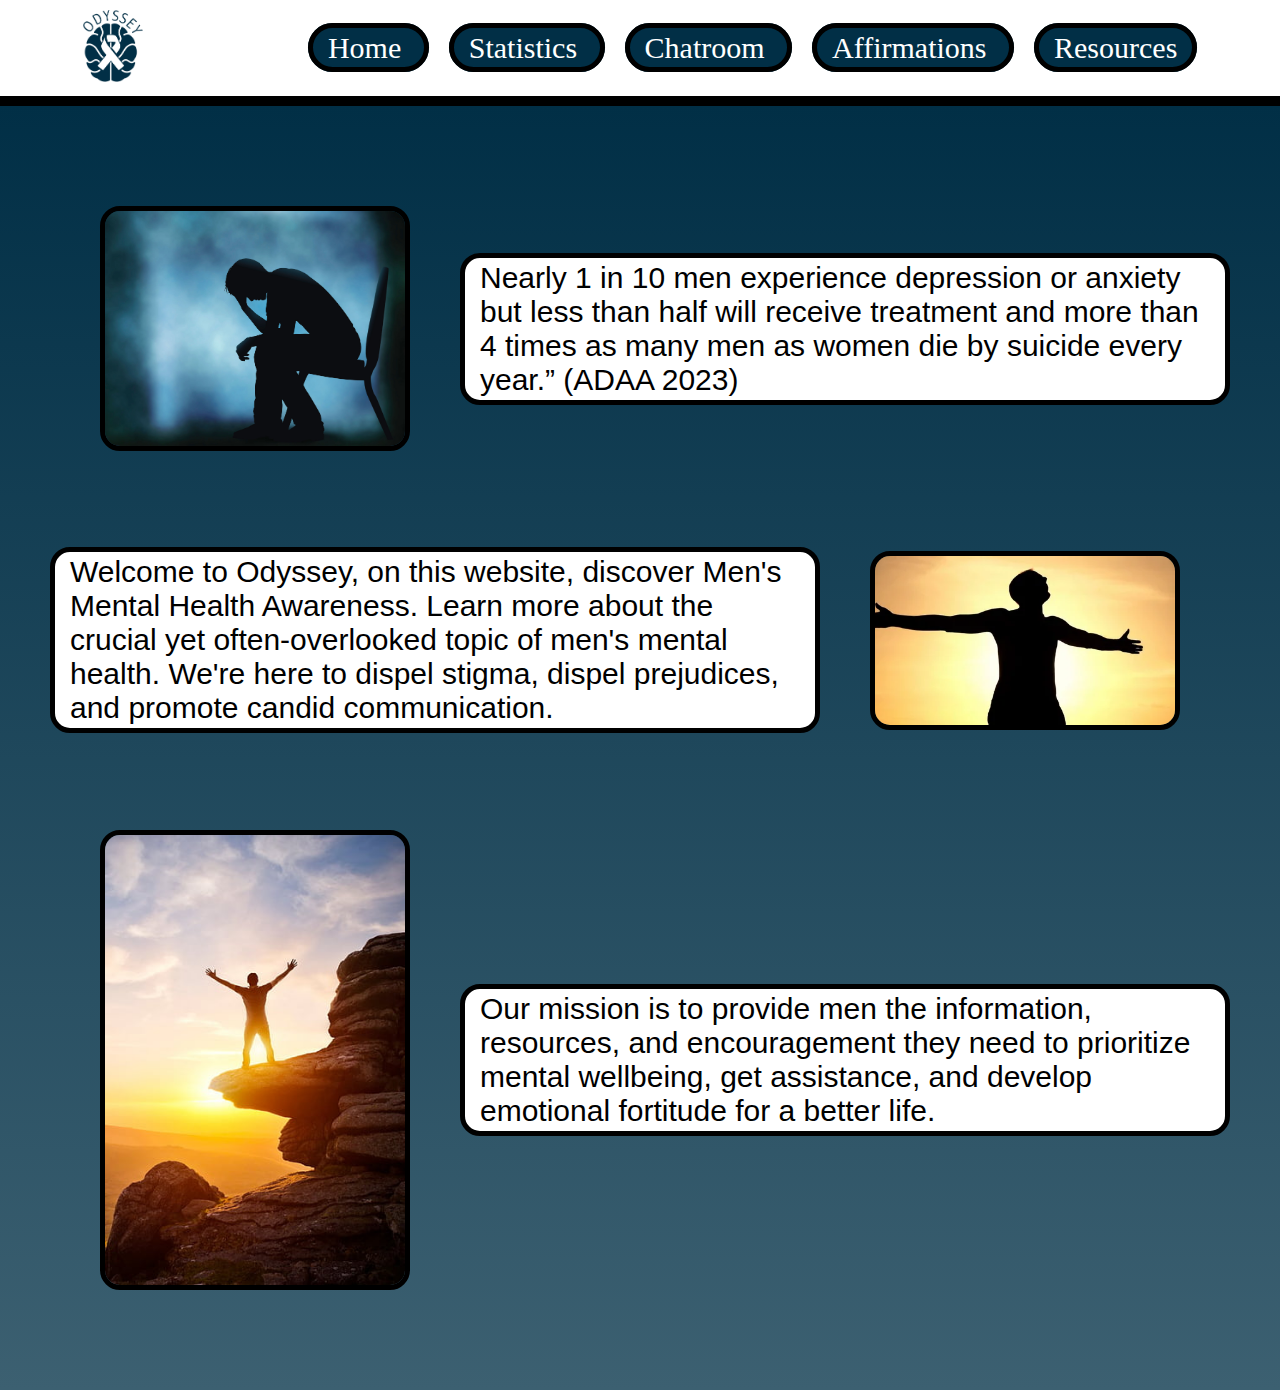
<file: index.html>
<!DOCTYPE html>
<html lang="en">
<head>
    <meta charset="UTF-8">
    <meta name="viewport" content="width=device-width, initial-scale=1.0">
    <title>Odyssey</title>
    <link rel="stylesheet" href="style.css">
</head>
<body>
    <header>
        <a href = "#"> <img src="images/logo.png" id = "logo"> </a>
        <div id = "linkDiv">
            <a class = "link" href = "index.html"> Home </a>
            <a class = "link" href = "stats.html"> Statistics </a>
            <a class = "link" href = "chat.html"> Chatroom </a>
            <a class = "link" href = "api.html"> Affirmations </a>
            <a class = "link" href = "source.html"> Resources </a>
        </div>
    </header>

    <main>
        <div id = "homeDiv">
            <div class = "indiv">
                <img class = "men" src="images/depressed.jpg">
                    <div id = "factDiv">
                        <p id = "p1"> Nearly 1 in 10 men experience depression or anxiety but less than half will receive treatment and more than 4 times as many men as women die by suicide every year.” (ADAA 2023)</p>
                    </div>
                
            </div>

            <div class = "indiv">
                <p id = "p2"> Welcome to Odyssey, on this website, discover Men's Mental Health Awareness. Learn more about the crucial yet often-overlooked topic of men's mental health. We're here to dispel stigma, dispel prejudices, and promote candid communication. </p>
                <img class = "men" src="images/happy.webp">
            </div>
            
            <div class = "indiv">
                <img class = "men" src="images/happyRock.jpg">
                <p id = "p3"> Our mission is to provide men the information, resources, and encouragement they need to prioritize mental wellbeing, get assistance, and develop emotional fortitude for a better life. </p>
            </div>
            
        </div>
    </main>
</body>
</html>
</file>
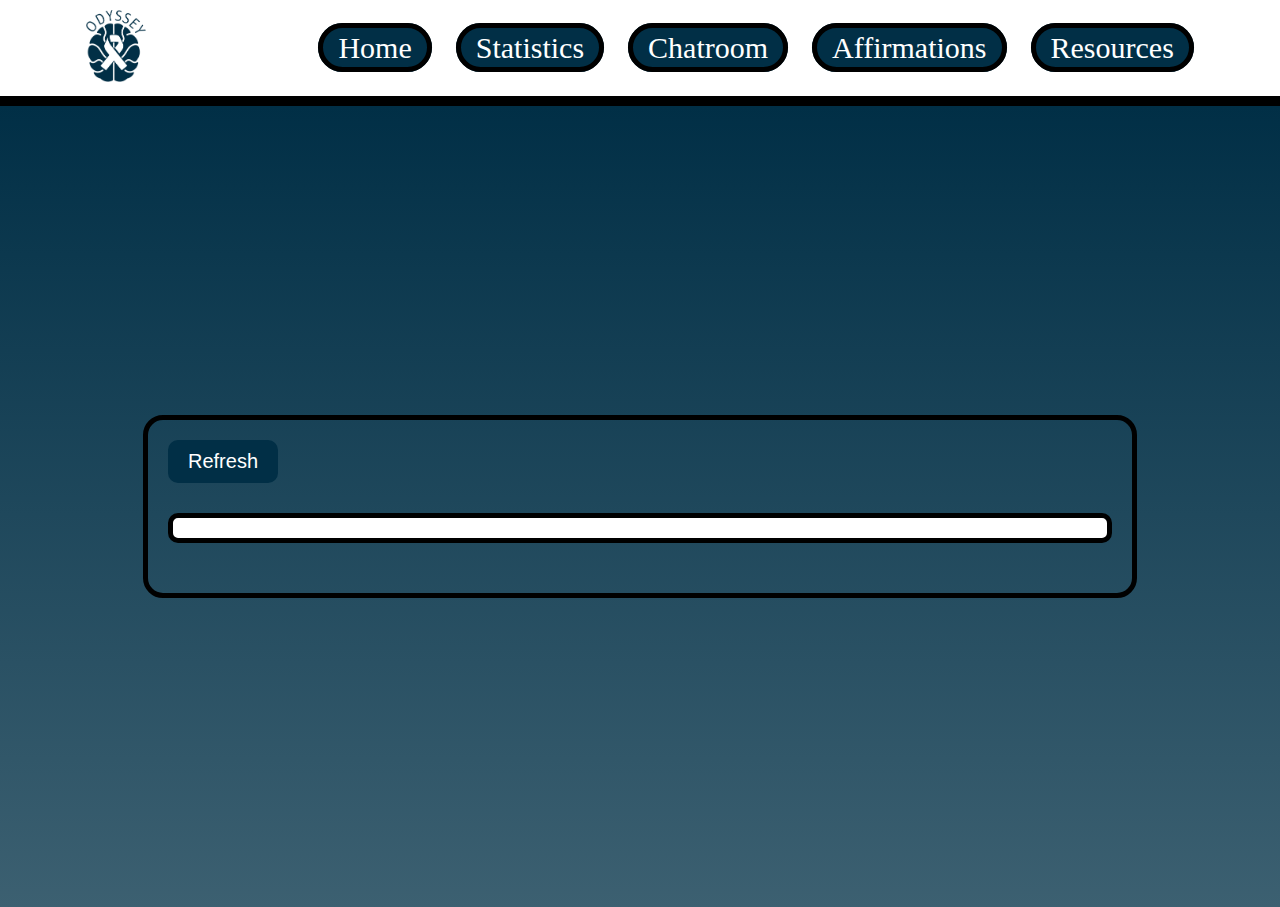
<file: api.html>
<!DOCTYPE html>
<html>
<head>
  <link rel="stylesheet" href="apiStyle.css">
  <title> Odyssey </title>
  <script src="api_men.js" defer></script>
</head>

<body>

  <header>
    <a href="#">
      <img src="images/logo.png">
    </a>

    <div id="linkDiv">
      <a class="link" href="index.html">Home</a>
      <a class="link" href="stats.html">Statistics</a>
      <a class="link" href="chat.html">Chatroom</a>
      <a class="link" href="api.html">Affirmations</a>  
      <a class="link" href="source.html">Resources</a>
    </div>
  </header>

  <main>
    <div id="men-div">
      <button>Refresh</button>
      <p id="menP"></p>
    </div>
  </main>
  
</body>
</html>
</file>
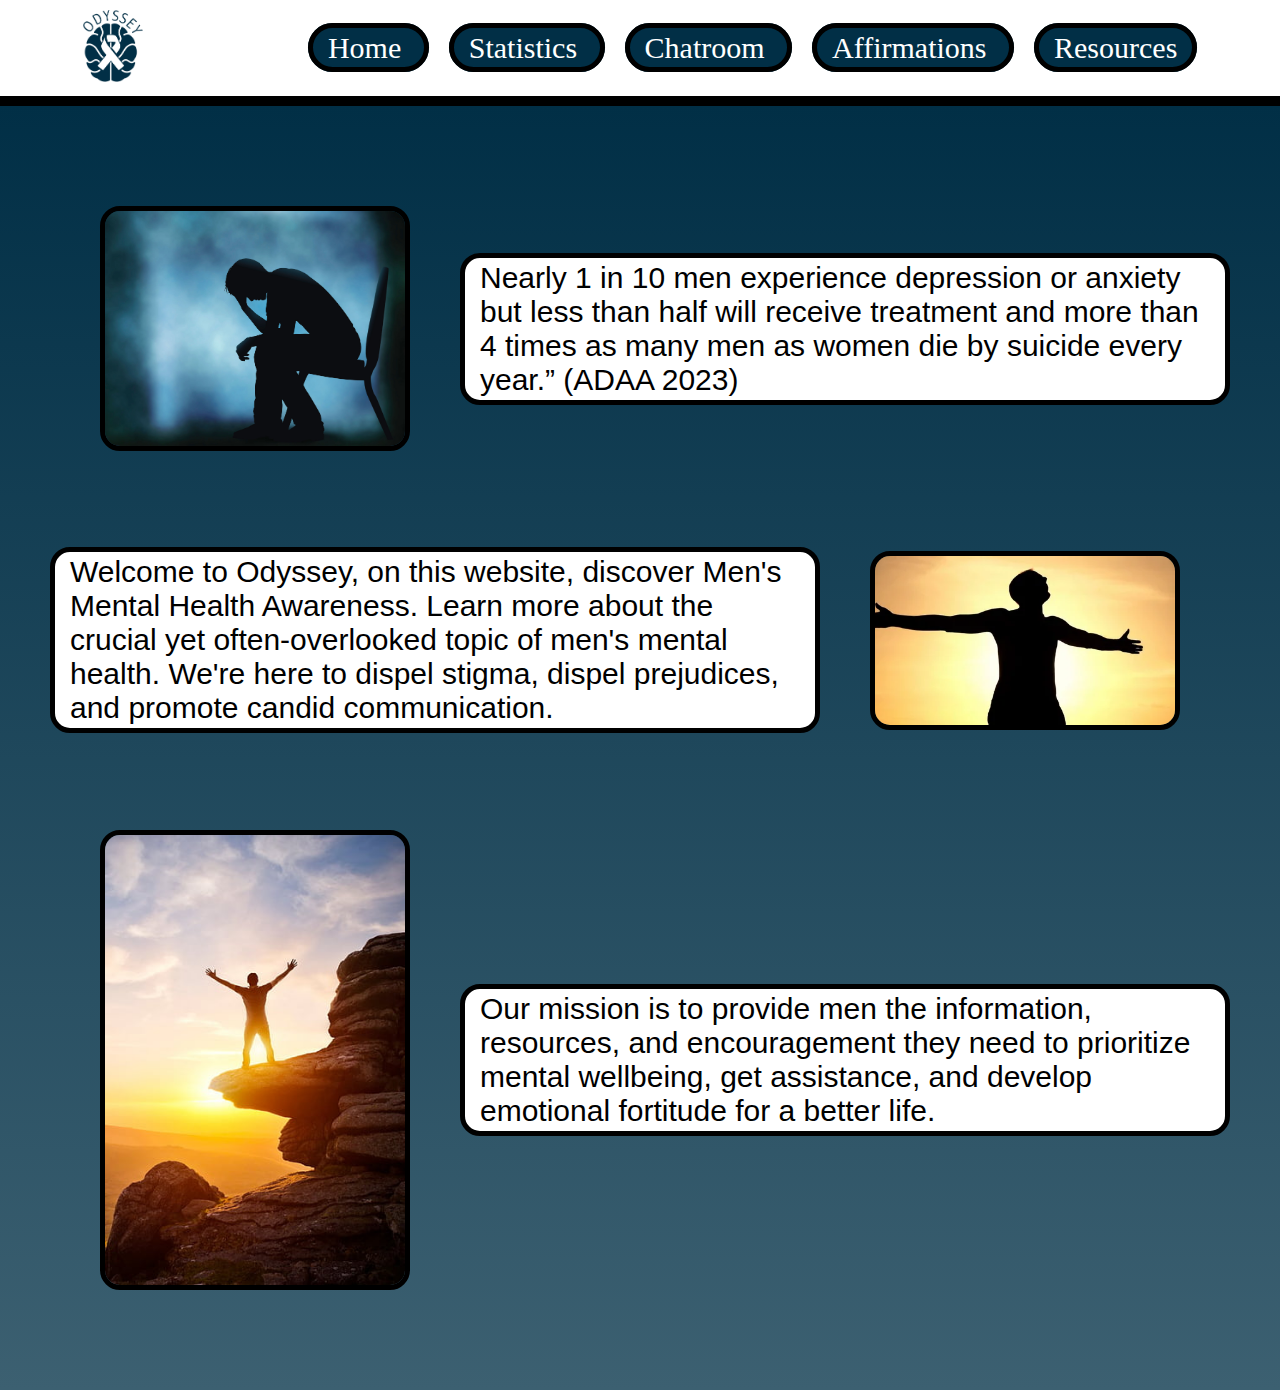
<file: indexHome.html>
<!DOCTYPE html>
<html lang="en">
<head>
    <meta charset="UTF-8">
    <meta name="viewport" content="width=device-width, initial-scale=1.0">
    <title>Document</title>
    <link rel="stylesheet" href="styleHome.css">
</head>
<body>
    <header>
        <a href = "#"> <img src="images/logo.png" id = "logo"> </a>
        <div id = "linkDiv">
            <a class = "link" href = "#"> Home </a>
            <a class = "link" href = "stats.html"> Statistics </a>
            <a class = "link" href = "chat.html"> Chatroom </a>
            <a class = "link" href = "api.html"> Affirmations </a>
            <a class = "link" href = "source.html"> Resources </a>
        </div>
    </header>

    <main>
        <div id = "homeDiv">
            <div class = "indiv">
                <img class = "men" src="images/depressed.jpg">
                    <div id = "factDiv">
                        <p id = "p1"> Nearly 1 in 10 men experience depression or anxiety but less than half will receive treatment and more than 4 times as many men as women die by suicide every year.” (ADAA 2023)</p>
                    </div>
                
            </div>

            <div class = "indiv">
                <p id = "p2"> Welcome to Odyssey, on this website, discover Men's Mental Health Awareness. Learn more about the crucial yet often-overlooked topic of men's mental health. We're here to dispel stigma, dispel prejudices, and promote candid communication. </p>
                <img class = "men" src="images/happy.webp">
            </div>
            
            <div class = "indiv">
                <img class = "men" src="images/happyRock.jpg">
                <p id = "p3"> Our mission is to provide men the information, resources, and encouragement they need to prioritize mental wellbeing, get assistance, and develop emotional fortitude for a better life. </p>
            </div>
            
        </div>
    </main>
</body>
</html>
</file>
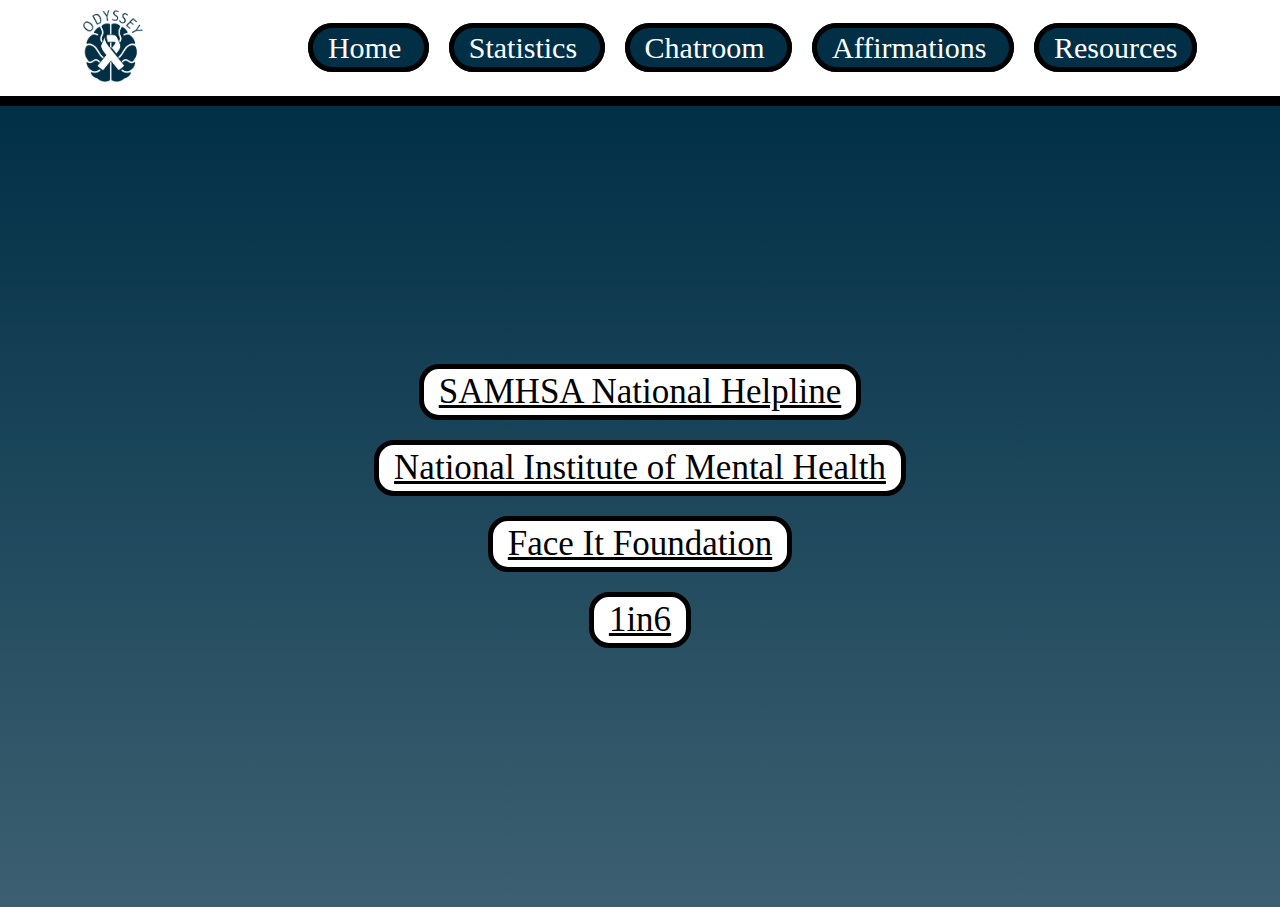
<file: source.html>
<!DOCTYPE html>
<html lang="en">
<head>
    <meta charset="UTF-8">
    <meta name="viewport" content="width=device-width, initial-scale=1.0">
    <title>Odyssey</title>
    <link rel="stylesheet" href="source.css">
</head>
<body>
    <header>
        <a href = "#"> <img src="images/logo.png"> </a>
        <div id = "linkDiv">
            <a class = "link" href = "index.html"> Home </a>
            <a class = "link" href = "stats.html"> Statistics </a>
            <a class = "link" href = "chat.html"> Chatroom </a>
            <a class = "link" href = "api.html"> Affirmations </a>
            <a class = "link" href = "source.html"> Resources </a>
        </div>
    </header>

    <main>
        <a id = "stuff" href = "https://www.samhsa.gov/find-help/national-helpline"> SAMHSA National Helpline </a>
        <a id = "stuff" href = "https://www.nimh.nih.gov/health/topics/men-and-mental-health"> National Institute of Mental Health</a>
        <a id = "stuff" href = "https://www.faceitfoundation.org/"> Face It Foundation</a>
        <a id = "stuff" href = "https://1in6.org//"> 1in6 </a>
    </main>
</body>
</html>
</file>
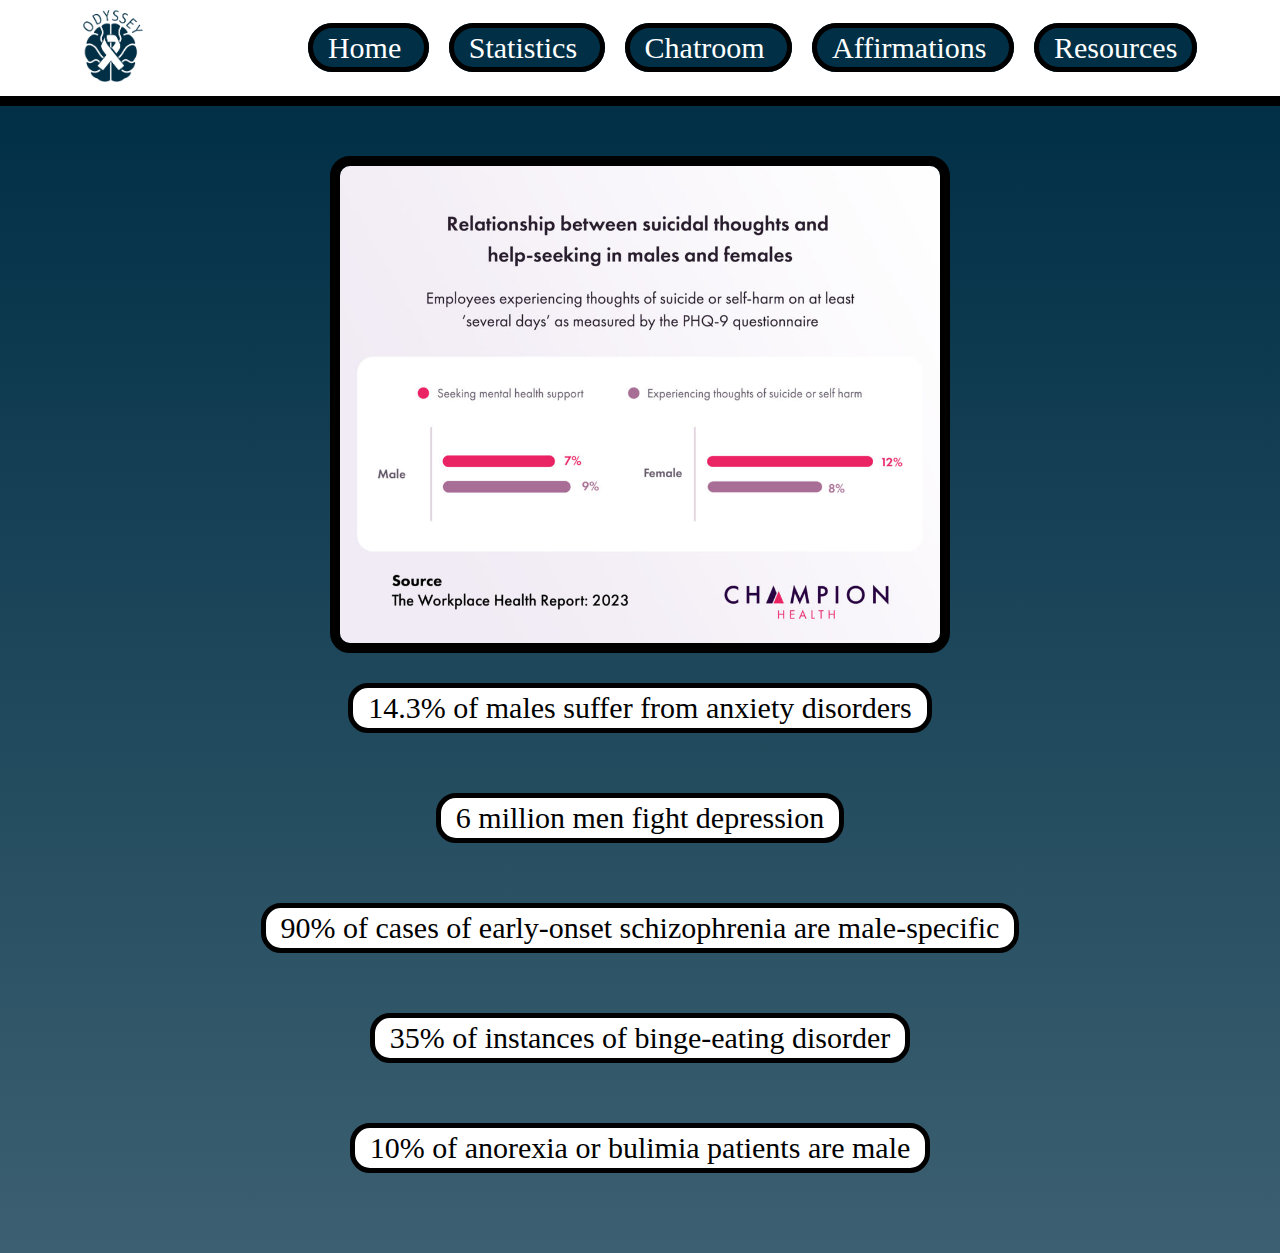
<file: stats.html>
<!DOCTYPE html>
<html lang="en">
<head>
    <meta charset="UTF-8">
    <meta name="viewport" content="width=device-width, initial-scale=1.0">
    <title>Odyssey</title>
    <link rel="stylesheet" href="stats.css">
</head>
<body>
    <header>
        <a href = "#"> <img src="images/logo.png"> </a>
        <div id = "linkDiv">
            <a class = "link" href = "index.html"> Home </a>
            <a class = "link" href = "stats.html"> Statistics </a>
            <a class = "link" href = "chat.html"> Chatroom </a>
            <a class = "link" href = "api.html"> Affirmations </a>
            <a class = "link" href = "source.html"> Resources </a>
        </div>
    </header>

    <main>
        <img id = "bruh" src = "images/stats1.png">
        <p> 14.3% of males suffer from anxiety disorders </p>
        <p> 6 million men fight depression </p>
        <p> 90% of cases of early-onset schizophrenia are male-specific</p>
        <p> 35% of instances of binge-eating disorder </p>
        <p> 10% of anorexia or bulimia patients are male</p>
    </main>
</body>
</html>
</file>
<file: style.css>
body {
    margin: 0;
    padding: 0;
    background-color: #012f46;
    color: white;
}

header {
    display: flex;
    justify-content: space-around;
    align-items: center;
    padding: 10px;
    background-color: #ffffff;
    border-bottom: 10px solid #000000;
}

#logo {
    width: 60px;
}

.link {
    margin-left: 20px;
    text-decoration: none;
    color: rgb(255, 255, 255);
    border: 5px solid #000000;
    border-radius: 100px;
    font-size: 30px;
    padding: 3px 15px;
    background-color: #012f46;
}

.link:hover {
    text-decoration: none;
    background-color: rgb(0, 0, 0);
    color: white;
    transition: 0.3s;
}

main {
    min-height: 77.8vh;
    padding: 50px;
    display: flex;
    justify-content: center;
    align-items: center;
    background: rgb(255,255,255);
    background: linear-gradient(0deg, rgba(255,255,255,1) 0%, rgba(60,96,113,1) 0%, rgba(1,47,70,1) 100%); 
}

#homeDiv {
    flex: 1;
    font-size: 30px;
    font-family: 'Gill Sans', 'Gill Sans MT', Calibri, 'Trebuchet MS', sans-serif;
    border-right: 50px;
    border-left: 50px;
    transition: 5;
}

p {
    border: 5px solid black;
    border-radius: 20px;
    padding: 3px 15px;
    background-color: white;
    color: black
}

.indiv {
    display: flex;
    flex-direction: row;
    align-items: center;
}

.men {
    width: 300px;
    margin: 50px;
    border: 5px solid black;
    border-radius: 20px;
}
</file>
<file: apiStyle.css>
body {
    margin: 0; 
    padding: 0;
    background-color: #012f46;
    color: white;
  }
  
  header {
    display: flex;
    justify-content: space-around; 
    align-items: center;
    padding: 10px;
    background-color: #fff;
    border-bottom: 10px solid #000;
  }
  
  img {
    width: 60px; 
  }
  
  .link {
    margin-left: 20px;
    text-decoration: none;
    color: #fff;
    border: 5px solid #000;
    border-radius: 100px;
    font-size: 30px;
    padding: 3px 15px;
    background-color: #012f46;
  }
  
  .link:hover {
    background-color: #000;
    color: #fff;
    transition: 0.3s;
  }
  
  main {
    min-height: 77.8vh;
    padding: 50px;
    display: flex;
    justify-content: center;
    align-items: center;
  
    background: linear-gradient(0deg, rgba(255,255,255,1) 0%, rgba(60,96,113,1) 0%, rgba(1,47,70,1) 100%);
  }
  
  #men-div {
    width: 80%;
    
    border: 5px solid #000;
    border-radius: 20px;
    padding: 20px;
  }
  
  button {
    background-color: #012f46;
    border: none;
    border-radius: 10px;
    color: #fff;
    padding: 10px 20px;
    
    font-size: 20px; 
  }
  
  button:hover {
    background-color: #000;
  }
  
  p {
    background-color: #fff;
    color: #000;
    
    border: 5px solid #000;
    border-radius: 10px;
    padding: 10px;
    
    font-size: 30px;
  }
</file>
<file: styleHome.css>
body {
    margin: 0;
    padding: 0;
    background-color: #012f46;
    color: white;
}

header {
    display: flex;
    justify-content: space-around;
    align-items: center;
    padding: 10px;
    background-color: #ffffff;
    border-bottom: 10px solid #000000;
}

#logo {
    width: 60px;
}

.link {
    margin-left: 20px;
    text-decoration: none;
    color: rgb(255, 255, 255);
    border: 5px solid #000000;
    border-radius: 100px;
    font-size: 30px;
    padding: 3px 15px;
    background-color: #012f46;
}

.link:hover {
    text-decoration: none;
    background-color: rgb(0, 0, 0);
    color: white;
    transition: 0.3s;
}

main {
    min-height: 77.8vh;
    padding: 50px;
    display: flex;
    justify-content: center;
    align-items: center;
    background: rgb(255,255,255);
    background: linear-gradient(0deg, rgba(255,255,255,1) 0%, rgba(60,96,113,1) 0%, rgba(1,47,70,1) 100%); 
}

#homeDiv {
    flex: 1;
    font-size: 30px;
    font-family: 'Gill Sans', 'Gill Sans MT', Calibri, 'Trebuchet MS', sans-serif;
    border-right: 50px;
    border-left: 50px;
    transition: 5;
}

p {
    border: 5px solid black;
    border-radius: 20px;
    padding: 3px 15px;
    background-color: white;
    color: black
}

.indiv {
    display: flex;
    flex-direction: row;
    align-items: center;
}

.men {
    width: 300px;
    margin: 50px;
    border: 5px solid black;
    border-radius: 20px;
}
</file>
<file: source.css>
body {
    margin: 0;
    padding: 0;
    background-color: #012f46;
    color: white;
}

header {
    display: flex;
    justify-content: space-around;
    align-items: center;
    padding: 10px;
    background-color: #ffffff;
    border-bottom: 10px solid #000000;
}

img {
    width: 60px;
}

.link {
    margin-left: 20px;
    text-decoration: none;
    color: rgb(255, 255, 255);
    border: 5px solid #000000;
    border-radius: 100px;
    font-size: 30px;
    padding: 3px 15px;
    background-color: #012f46;
}

.link:hover {
    text-decoration: none;
    background-color: rgb(0, 0, 0);
    color: white;
    transition: 0.3s;
}

main {
    display: flex;
    min-height: 77.8vh;
    padding: 50px;
    display: flex;
    justify-content: center;
    align-items: center;
    flex-direction: column;
    background: rgb(255,255,255);
    background: linear-gradient(0deg, rgba(255,255,255,1) 0%, rgba(60,96,113,1) 0%, rgba(1,47,70,1) 100%); 
}

#homeDiv {
    flex: 1;
    font-size: 30px;
    font-family: 'Gill Sans', 'Gill Sans MT', Calibri, 'Trebuchet MS', sans-serif;
    border-right: 50px;
    border-left: 50px;
    transition: 5;
}

#stuff {
    font-size: 35px;
    border: 5px solid black;
    border-radius: 20px;
    padding: 3px 15px;
    background-color: white;
    color: black;
    margin: 10px;
}
</file>
<file: stats.css>
body {
    margin: 0;
    padding: 0;
    background-color: #012f46;
    color: white;
}

header {
    display: flex;
    justify-content: space-around;
    align-items: center;
    padding: 10px;
    background-color: #ffffff;
    border-bottom: 10px solid #000000;
}

img {
    width: 60px;
}

.link {
    margin-left: 20px;
    text-decoration: none;
    color: rgb(255, 255, 255);
    border: 5px solid #000000;
    border-radius: 100px;
    font-size: 30px;
    padding: 3px 15px;
    background-color: #012f46;
}

.link:hover {
    text-decoration: none;
    background-color: rgb(0, 0, 0);
    color: white;
    transition: 0.3s;
}

main {
    min-height: 77.8vh;
    padding: 50px;
    display: flex;
    justify-content: center;
    align-items: center;
    flex-direction: column;
    background: rgb(255,255,255);
    background: linear-gradient(0deg, rgba(255,255,255,1) 0%, rgba(60,96,113,1) 0%, rgba(1,47,70,1) 100%);
    font-size: 30px;
}

#homeDiv {
    flex: 1;
    font-size: 30px;
    font-family: 'Gill Sans', 'Gill Sans MT', Calibri, 'Trebuchet MS', sans-serif;
    border-right: 50px;
    border-left: 50px;
    transition: 5;
}

p {
    border: 5px solid black;
    border-radius: 20px;
    padding: 3px 15px;
    background-color: white;
    color: black
}

#bruh {
    width: 600px;
    border: 10px solid #000000;
    border-radius: 20px;
}
</file>
